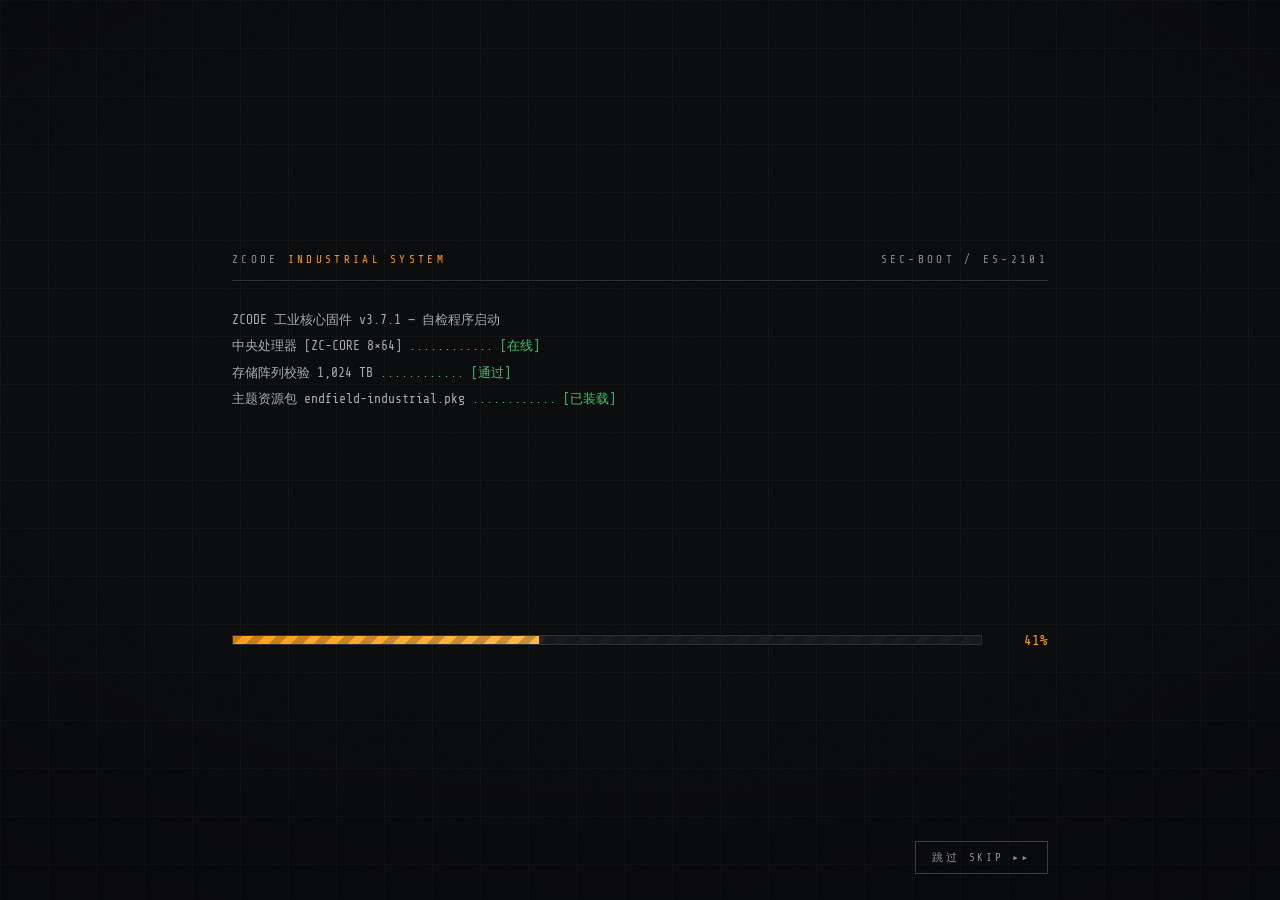
<file: endfield-theme/theme/index.html>
<!DOCTYPE html>
<html lang="zh-CN">
<head>
<meta charset="UTF-8">
<meta name="viewport" content="width=device-width, initial-scale=1.0">
<title>ZCODE // 终末地工业主题</title>
<link rel="preconnect" href="https://fonts.googleapis.com">
<link rel="preconnect" href="https://fonts.gstatic.com" crossorigin>
<script>
/* 异步加载字体，不阻塞渲染与 load 事件；失败时回退系统字体 */
window.addEventListener('DOMContentLoaded',function(){
  var f=document.createElement('link');f.rel='stylesheet';
  f.href='https://fonts.googleapis.com/css2?family=Rajdhani:wght@500;600;700&family=Share+Tech+Mono&family=Noto+Sans+SC:wght@400;500;700;900&display=swap';
  document.head.appendChild(f);
});
</script>
<style>
/* ============================================================
   ZCODE INDUSTRIAL THEME — Endfield-inspired
   终末地工业风格主题 · ES-2101
   ============================================================ */
:root{
  --bg-0:#0b0c0e;
  --bg-1:#121417;
  --bg-2:#1a1d22;
  --panel:#eceae4;          /* 终末地式浅色面板 */
  --panel-2:#dfddd5;
  --panel-dark:#22262c;
  --ink:#17181b;            /* 浅面板上的深色文字 */
  --fg:#d9d7d1;
  --fg-dim:#8b8e95;
  --accent:#ff9e1b;         /* 终末地工业橙 */
  --accent-2:#ffb84d;
  --accent-dim:rgba(255,158,27,.14);
  --danger:#e5484d;
  --ok:#43c268;
  --warn:#ffc53d;
  --line:#2c3037;
  --line-2:#3a3f47;
  --mono:'Share Tech Mono','Consolas','Courier New',monospace;
  --sans:'Rajdhani','Noto Sans SC','Microsoft YaHei',sans-serif;
  --cut:12px;
}
body.alert-mode{ --accent:#ff5147; --accent-2:#ff7a6e; --accent-dim:rgba(255,81,71,.14); }

*{margin:0;padding:0;box-sizing:border-box}
html,body{height:100%}
body{
  background:var(--bg-0);
  color:var(--fg);
  font-family:var(--sans);
  overflow:hidden;
  -webkit-font-smoothing:antialiased;
}
::selection{background:var(--accent);color:#141414}
button{font-family:inherit;cursor:pointer}
input{font-family:inherit}

/* ---------- 通用装饰 ---------- */
.grid-bg{
  position:absolute;inset:0;pointer-events:none;
  background-image:
    linear-gradient(rgba(255,255,255,.032) 1px,transparent 1px),
    linear-gradient(90deg,rgba(255,255,255,.032) 1px,transparent 1px);
  background-size:48px 48px;
}
.vignette{position:absolute;inset:0;pointer-events:none;
  background:radial-gradient(120% 90% at 50% 40%,transparent 40%,rgba(0,0,0,.55) 100%);}
.noise{position:absolute;inset:0;pointer-events:none;opacity:.05;mix-blend-mode:overlay;
  background-image:url("data:image/svg+xml,%3Csvg xmlns='http://www.w3.org/2000/svg' width='160' height='160'%3E%3Cfilter id='n'%3E%3CfeTurbulence type='fractalNoise' baseFrequency='0.9' numOctaves='2'/%3E%3C/filter%3E%3Crect width='160' height='160' filter='url(%23n)' opacity='0.6'/%3E%3C/svg%3E");}
.scanlines{position:absolute;inset:0;pointer-events:none;opacity:.35;
  background:repeating-linear-gradient(0deg,transparent 0 3px,rgba(0,0,0,.14) 3px 4px);}
.hazard{
  background:repeating-linear-gradient(-45deg,var(--accent) 0 12px,#141414 12px 24px);
}
.hazard-thin{height:6px;width:100%}

/* 切角面板 */
.cut{clip-path:polygon(var(--cut) 0,100% 0,100% calc(100% - var(--cut)),calc(100% - var(--cut)) 100%,0 100%,0 var(--cut));}
.cut-sm{--cut:8px;}

/* 角标十字 */
.tick-cross{position:relative}
.tick-cross::before,.tick-cross::after{
  content:"";position:absolute;width:14px;height:14px;pointer-events:none;
  background:
    linear-gradient(var(--accent),var(--accent)) center/100% 1.5px no-repeat,
    linear-gradient(var(--accent),var(--accent)) center/1.5px 100% no-repeat;
}
.tick-cross::before{top:-7px;left:-7px}
.tick-cross::after{bottom:-7px;right:-7px}

/* 眉标 */
.eyebrow{
  font-family:var(--mono);font-size:11px;letter-spacing:.35em;
  color:var(--accent);text-transform:uppercase;display:flex;align-items:center;gap:10px;
}
.eyebrow::before{content:"";width:22px;height:1.5px;background:var(--accent)}

.blink{animation:blink 1.1s steps(1) infinite}
@keyframes blink{50%{opacity:0}}

/* ---------- 屏幕切换 ---------- */
.screen{position:fixed;inset:0;display:none}
.screen.active{display:block;animation:screenIn .5s ease both}
@keyframes screenIn{from{opacity:0}to{opacity:1}}

/* ============================================================
   阶段一 · 开屏启动 BOOT
   ============================================================ */
#boot{background:var(--bg-0);z-index:100}
.boot-inner{
  position:relative;height:100%;max-width:880px;margin:0 auto;
  display:flex;flex-direction:column;justify-content:center;padding:32px;
}
.boot-head{
  display:flex;justify-content:space-between;font-family:var(--mono);
  font-size:11px;letter-spacing:.3em;color:var(--fg-dim);
  border-bottom:1px solid var(--line);padding-bottom:14px;margin-bottom:26px;
}
.boot-head b{color:var(--accent);font-weight:400}
.boot-log{
  font-family:var(--mono);font-size:13px;line-height:2.05;min-height:300px;
  color:#a7abb3;
}
.boot-log .ln{opacity:0;animation:lnIn .18s ease forwards}
@keyframes lnIn{to{opacity:1}}
.boot-log .ok{color:var(--ok)}
.boot-log .warn{color:var(--warn)}
.boot-log .acc{color:var(--accent)}
.boot-bar-wrap{display:flex;align-items:center;gap:14px;margin-top:26px}
.boot-bar{
  flex:1;height:10px;background:var(--bg-2);border:1px solid var(--line);
  position:relative;overflow:hidden;
}
.boot-bar i{
  display:block;height:100%;width:0%;
  background:linear-gradient(90deg,var(--accent) 0%,var(--accent-2) 100%);
  box-shadow:0 0 12px rgba(255,158,27,.5);
}
.boot-bar em{ /* 条纹滚动层 */
  position:absolute;inset:0;
  background:repeating-linear-gradient(-45deg,rgba(0,0,0,.22) 0 8px,transparent 8px 16px);
  animation:stripeMove 1s linear infinite;
}
@keyframes stripeMove{to{background-position:22.6px 0}}
.boot-pct{font-family:var(--mono);font-size:14px;color:var(--accent);min-width:52px;text-align:right}

.boot-logo{
  display:none;flex-direction:column;align-items:center;gap:18px;margin-top:8px;
}
.boot-logo.show{display:flex;animation:logoStamp .55s cubic-bezier(.2,1.4,.3,1) both}
@keyframes logoStamp{
  0%{transform:scale(1.6);opacity:0;filter:brightness(3)}
  60%{transform:scale(.98);opacity:1;filter:brightness(1.6)}
  100%{transform:scale(1);filter:brightness(1)}
}
.logo-badge{
  width:120px;height:120px;background:var(--panel);color:var(--ink);
  display:flex;align-items:center;justify-content:center;
  font-weight:700;font-size:64px;font-family:var(--sans);
  clip-path:polygon(18px 0,100% 0,100% calc(100% - 18px),calc(100% - 18px) 100%,0 100%,0 18px);
  position:relative;box-shadow:0 0 60px rgba(255,158,27,.25);
}
.logo-badge::after{
  content:"";position:absolute;right:0;top:0;width:26px;height:26px;
  background:linear-gradient(225deg,var(--accent) 50%,transparent 50%);
}
.logo-word{
  font-size:44px;font-weight:700;letter-spacing:.34em;color:var(--fg);
  text-indent:.34em;
}
.logo-sub{
  font-family:var(--mono);font-size:11px;letter-spacing:.5em;color:var(--accent);
  text-indent:.5em;
}
.boot-skip{
  position:absolute;right:32px;bottom:26px;background:none;border:1px solid var(--line-2);
  color:var(--fg-dim);font-family:var(--mono);font-size:11px;letter-spacing:.25em;
  padding:8px 16px;transition:.2s;
}
.boot-skip:hover{border-color:var(--accent);color:var(--accent)}
#boot.glitch-out{animation:glitchOut .5s steps(6) forwards}
@keyframes glitchOut{
  0%{clip-path:inset(0);transform:translateX(0);opacity:1}
  20%{clip-path:inset(12% 0 62% 0);transform:translateX(-16px)}
  40%{clip-path:inset(58% 0 8% 0);transform:translateX(14px)}
  60%{clip-path:inset(30% 0 44% 0);transform:translateX(-8px);opacity:.85}
  80%{clip-path:inset(70% 0 6% 0);transform:translateX(10px);opacity:.5}
  100%{clip-path:inset(50% 0 50% 0);transform:translateX(0);opacity:0}
}

/* ============================================================
   阶段二 · 授权访问 AUTH
   ============================================================ */
#auth{background:radial-gradient(90% 70% at 50% 30%,#171a1f 0%,var(--bg-0) 70%)}
.auth-floor{
  position:absolute;left:-15%;right:-15%;bottom:-4%;height:42%;
  background:
    linear-gradient(rgba(255,158,27,.10) 1px,transparent 1px),
    linear-gradient(90deg,rgba(255,158,27,.10) 1px,transparent 1px);
  background-size:64px 64px;
  transform:perspective(520px) rotateX(62deg);
  transform-origin:50% 100%;
  mask-image:linear-gradient(transparent,black 55%);
  -webkit-mask-image:linear-gradient(transparent,black 55%);
  animation:floorFlow 5s linear infinite;
}
@keyframes floorFlow{to{background-position:0 64px,0 0}}
.auth-wrap{position:relative;height:100%;display:flex;align-items:center;justify-content:center;padding:20px}
.auth-card{
  width:min(430px,94vw);background:var(--panel);color:var(--ink);
  clip-path:polygon(20px 0,100% 0,100% calc(100% - 20px),calc(100% - 20px) 100%,0 100%,0 20px);
  animation:cardUp .6s cubic-bezier(.2,1,.3,1) both;
  position:relative;
}
@keyframes cardUp{from{transform:translateY(36px);opacity:0}to{transform:none;opacity:1}}
.auth-card .stripe{height:10px}
.ac-head{
  display:flex;justify-content:space-between;align-items:center;
  padding:18px 22px 14px;border-bottom:1px solid #cfccc3;
}
.ac-title{font-size:19px;font-weight:900;letter-spacing:.14em}
.ac-title small{display:block;font-family:var(--mono);font-weight:400;font-size:10px;
  letter-spacing:.4em;color:#8a877e;margin-top:3px}
.ac-status{display:flex;align-items:center;gap:8px;font-family:var(--mono);font-size:10px;
  letter-spacing:.2em;color:#6f6c64}
.dot{width:8px;height:8px;background:var(--ok);border-radius:50%;
  box-shadow:0 0 8px var(--ok);animation:blink 1.6s steps(1) infinite}
.ac-ident{display:flex;gap:14px;align-items:center;padding:18px 22px}
.ac-avatar{
  width:58px;height:58px;flex:none;background:#17181b;color:var(--accent);
  display:flex;align-items:center;justify-content:center;font-size:30px;font-weight:700;
  clip-path:polygon(10px 0,100% 0,100% calc(100% - 10px),calc(100% - 10px) 100%,0 100%,0 10px);
}
.ac-name{font-size:17px;font-weight:700;letter-spacing:.1em}
.ac-meta{font-family:var(--mono);font-size:11px;color:#77746b;margin-top:5px;line-height:1.7}
.ac-meta b{color:var(--ink);font-weight:400}
.ac-clear{display:inline-block;margin-top:6px;background:var(--ink);color:var(--panel);
  font-family:var(--mono);font-size:10px;letter-spacing:.25em;padding:2px 8px}
.ac-hold{
  display:flex;flex-direction:column;align-items:center;gap:16px;
  padding:10px 22px 24px;
}
.hold-btn{
  width:148px;height:148px;border-radius:50%;background:transparent;border:none;
  position:relative;display:flex;align-items:center;justify-content:center;
  -webkit-tap-highlight-color:transparent;touch-action:none;
}
.hold-btn svg.ring{position:absolute;inset:0;transform:rotate(-90deg)}
.ring-bg{fill:none;stroke:#d4d1c7;stroke-width:5}
.ring-fill{fill:none;stroke:var(--accent);stroke-width:5;stroke-linecap:butt;
  stroke-dasharray:326.73;stroke-dashoffset:326.73;
  filter:drop-shadow(0 0 6px rgba(255,158,27,.55))}
.hold-core{
  width:112px;height:112px;border-radius:50%;background:#17181b;color:var(--accent);
  display:flex;flex-direction:column;align-items:center;justify-content:center;gap:4px;
  position:relative;overflow:hidden;transition:transform .15s;
}
.hold-btn:active .hold-core{transform:scale(.96)}
.hold-core .fp{width:34px;height:34px;stroke:var(--accent);fill:none;stroke-width:2.4;stroke-linecap:round}
.hold-core .pct{font-family:var(--mono);font-size:15px;color:var(--fg)}
.hold-btn.scanning .hold-core::after{
  content:"";position:absolute;left:0;right:0;height:26%;
  background:linear-gradient(180deg,transparent,rgba(255,158,27,.45));
  animation:scanY 0.8s ease-in-out infinite alternate;
}
@keyframes scanY{from{top:-30%}to{top:105%}}
.hold-btn.granted .ring-fill{stroke:var(--ok);filter:drop-shadow(0 0 8px rgba(67,194,104,.6))}
.hold-btn.granted .hold-core .fp{stroke:var(--ok)}
.hold-label{font-size:15px;font-weight:700;letter-spacing:.35em;text-indent:.35em}
.hold-hint{font-family:var(--mono);font-size:10px;letter-spacing:.3em;color:#8a877e}
.verify{
  border-top:1px dashed #cfccc3;margin:0 22px;padding:14px 0 18px;
  font-family:var(--mono);font-size:12px;line-height:2;color:#55524a;display:none;
}
.verify.show{display:block}
.verify .ln{opacity:0;animation:lnIn .18s ease forwards}
.verify .ok{color:#1d7f42}
.verify .tok{color:#a06a00;user-select:all}
.ac-foot{
  padding:0 22px 20px;font-family:var(--mono);font-size:10px;color:#9b988e;
  letter-spacing:.12em;display:flex;align-items:center;gap:8px;
}
.ac-foot .w{width:10px;height:10px;flex:none;background:
  conic-gradient(#b5b2a8 0 25%,transparent 0 50%,#b5b2a8 0 75%,transparent 0);}
.auth-corner{
  position:fixed;font-family:var(--mono);font-size:10px;letter-spacing:.3em;
  color:var(--fg-dim);z-index:5;
}
.auth-corner.tl{top:22px;left:26px}.auth-corner.tr{top:22px;right:26px;text-align:right}
.auth-corner.bl{bottom:22px;left:26px}.auth-corner.br{bottom:22px;right:26px;text-align:right}
.auth-corner b{color:var(--accent);font-weight:400}

/* ============================================================
   阶段三 · 主界面 MAIN
   ============================================================ */
#main{background:var(--bg-1);overflow-y:auto;overflow-x:hidden}
.topbar{
  position:sticky;top:0;z-index:50;background:rgba(18,20,23,.92);backdrop-filter:blur(8px);
  border-bottom:1px solid var(--line);
}
.topbar-in{
  max-width:1280px;margin:0 auto;display:flex;align-items:center;gap:26px;
  padding:0 24px;height:62px;
}
.tb-logo{display:flex;align-items:center;gap:12px;flex:none}
.tb-mark{
  width:34px;height:34px;background:var(--panel);color:var(--ink);
  display:flex;align-items:center;justify-content:center;font-weight:700;font-size:19px;
  clip-path:polygon(7px 0,100% 0,100% calc(100% - 7px),calc(100% - 7px) 100%,0 100%,0 7px);
}
.tb-mark::after{content:"";position:absolute}
.tb-name{font-size:17px;font-weight:700;letter-spacing:.22em}
.tb-name small{display:block;font-family:var(--mono);font-size:8.5px;letter-spacing:.42em;
  color:var(--fg-dim);font-weight:400;margin-top:1px}
.nav{display:flex;gap:4px;flex:1;justify-content:center}
.nav-btn{
  background:none;border:none;color:var(--fg-dim);font-size:14px;font-weight:600;
  letter-spacing:.18em;padding:8px 16px;position:relative;transition:color .2s;
}
.nav-btn small{display:block;font-family:var(--mono);font-size:8px;letter-spacing:.3em;
  font-weight:400;margin-top:2px;opacity:.75}
.nav-btn:hover{color:var(--fg)}
.nav-btn.on{color:var(--accent)}
.nav-btn.on::after{content:"";position:absolute;left:14px;right:14px;bottom:2px;height:2px;background:var(--accent)}
.tb-right{display:flex;align-items:center;gap:16px;flex:none}
.tb-clock{text-align:right;font-family:var(--mono);line-height:1.5}
.tb-clock .t{font-size:15px;color:var(--fg)}
.tb-clock .d{font-size:9.5px;color:var(--fg-dim);letter-spacing:.15em}
.snd-btn{
  width:34px;height:34px;background:var(--bg-2);border:1px solid var(--line-2);color:var(--fg-dim);
  display:flex;align-items:center;justify-content:center;transition:.2s;
}
.snd-btn:hover{border-color:var(--accent);color:var(--accent)}
.snd-btn svg{width:16px;height:16px;fill:currentColor}
.auth-badge{
  font-family:var(--mono);font-size:10px;letter-spacing:.2em;color:var(--ok);
  border:1px solid rgba(67,194,104,.4);padding:5px 10px;display:flex;gap:7px;align-items:center;
}
.auth-badge i{width:6px;height:6px;background:var(--ok);border-radius:50%;box-shadow:0 0 6px var(--ok)}

/* 数据 ticker */
.ticker{
  border-bottom:1px solid var(--line);background:var(--bg-0);overflow:hidden;
  font-family:var(--mono);font-size:10.5px;color:var(--fg-dim);letter-spacing:.08em;
}
.ticker-track{display:inline-flex;gap:44px;white-space:nowrap;padding:7px 0;
  animation:tick 36s linear infinite;will-change:transform}
.ticker b{color:var(--accent);font-weight:400}
@keyframes tick{to{transform:translateX(-50%)}}

/* 主体 */
.stage{max-width:1280px;margin:0 auto;padding:34px 24px 60px}
.tab-panel{display:none}
.tab-panel.on{display:block}
.reveal{opacity:0;transform:translateY(22px)}
.reveal.in{opacity:1;transform:none;transition:opacity .6s ease,transform .6s cubic-bezier(.2,1,.3,1)}

/* —— 概览 —— */
.hero{
  background:var(--panel);color:var(--ink);padding:40px 42px;
  clip-path:polygon(26px 0,100% 0,100% calc(100% - 26px),calc(100% - 26px) 100%,0 100%,0 26px);
  display:flex;justify-content:space-between;gap:30px;position:relative;margin-bottom:26px;
}
.hero::before{
  content:"";position:absolute;top:0;right:0;width:110px;height:110px;
  background:linear-gradient(225deg,var(--accent) 46%,transparent 46.5%);
  clip-path:polygon(100% 0,100% 100%,0 0);
}
.hero-copy{max-width:600px}
.hero-copy .eyebrow{color:#a06a00}
.hero-copy .eyebrow::before{background:#a06a00}
.hero-copy .eyebrow::after{content:"ES-2101 / INDUSTRIAL";margin-left:6px;opacity:.6}
.hero h1{font-size:clamp(34px,5vw,56px);font-weight:900;letter-spacing:.06em;line-height:1.12;margin:16px 0 12px}
.hero h1 em{font-style:normal;background:linear-gradient(90deg,#c47a00,var(--accent));-webkit-background-clip:text;background-clip:text;color:transparent}
.hero p{font-size:14.5px;line-height:1.9;color:#57544c;max-width:520px}
.hero-btns{display:flex;gap:14px;margin-top:24px;flex-wrap:wrap}
/* 浅色面板上的幽灵按钮需要深色文字 */
.hero .btn-ghost{color:var(--ink);box-shadow:inset 0 0 0 1px #b5b2a8}
.hero .btn-ghost:hover{color:#a06a00;box-shadow:inset 0 0 0 1px #a06a00}
.hero-visual{flex:none;align-self:center;position:relative;width:190px;height:190px;display:grid;place-items:center}
.hero-ring{position:absolute;inset:0;border:1.5px dashed #c9c6bb;border-radius:50%;animation:spin 22s linear infinite}
.hero-ring2{position:absolute;inset:22px;border:1px solid #d8d5cb;
  background:repeating-conic-gradient(#d8d5cb 0 1deg,transparent 1deg 16deg);
  border-radius:50%;animation:spin 9s linear infinite reverse;opacity:.8}
@keyframes spin{to{transform:rotate(360deg)}}
.hero-core{
  width:104px;height:104px;background:var(--ink);color:var(--accent);
  display:grid;place-items:center;font-size:52px;font-weight:700;
  clip-path:polygon(16px 0,100% 0,100% calc(100% - 16px),calc(100% - 16px) 100%,0 100%,0 16px);
  box-shadow:0 0 44px rgba(255,158,27,.3);
}
.stats{display:grid;grid-template-columns:repeat(auto-fit,minmax(230px,1fr));gap:16px;margin-bottom:26px}
.stat{
  background:var(--panel-dark);border:1px solid var(--line);padding:20px 22px;
  clip-path:polygon(10px 0,100% 0,100% calc(100% - 10px),calc(100% - 10px) 100%,0 100%,0 10px);
  position:relative;transition:border-color .25s;
}
.stat:hover{border-color:var(--accent)}
.stat .k{font-family:var(--mono);font-size:10px;letter-spacing:.3em;color:var(--fg-dim)}
.stat .v{font-size:34px;font-weight:700;margin:8px 0 4px;color:var(--fg)}
.stat .v small{font-size:14px;color:var(--fg-dim);margin-left:4px;font-weight:600}
.stat .delta{font-family:var(--mono);font-size:10.5px}
.stat .delta.up{color:var(--ok)}.stat .delta.down{color:var(--danger)}
.stat .bar{height:4px;background:var(--bg-0);margin-top:12px;overflow:hidden}
.stat .bar i{display:block;height:100%;background:var(--accent);width:0;transition:width 1.2s cubic-bezier(.2,1,.3,1)}
.facility{
  background:var(--panel-dark);border:1px solid var(--line);padding:24px;
  clip-path:polygon(14px 0,100% 0,100% calc(100% - 14px),calc(100% - 14px) 100%,0 100%,0 14px);
}
.fac-head{display:flex;justify-content:space-between;align-items:baseline;margin-bottom:18px}
.fac-head h3{font-size:16px;font-weight:700;letter-spacing:.2em}
.fac-head span{font-family:var(--mono);font-size:10px;color:var(--fg-dim);letter-spacing:.25em}
.fac-row{display:grid;grid-template-columns:150px 1fr 130px 70px;gap:16px;align-items:center;
  padding:13px 6px;border-bottom:1px dashed var(--line);font-size:13.5px}
.fac-row:last-child{border-bottom:none}
.fac-row .en{font-family:var(--mono);font-size:10px;color:var(--fg-dim);display:block;letter-spacing:.15em}
.fac-row .load{height:8px;background:var(--bg-0);position:relative;overflow:hidden}
.fac-row .load i{display:block;height:100%;background:linear-gradient(90deg,#7a5410,var(--accent));width:0;transition:width 1.4s cubic-bezier(.2,1,.3,1)}
.fac-row .load em{position:absolute;inset:0;background:repeating-linear-gradient(-45deg,rgba(0,0,0,.25) 0 6px,transparent 6px 12px)}
.fac-row .val{font-family:var(--mono);font-size:12px;color:var(--fg-dim);text-align:right}
.pill{font-family:var(--mono);font-size:10px;letter-spacing:.15em;padding:4px 9px;text-align:center}
.pill.ok{color:var(--ok);border:1px solid rgba(67,194,104,.45)}
.pill.warn{color:var(--warn);border:1px solid rgba(255,197,61,.45)}
.pill.mnt{color:var(--fg-dim);border:1px solid var(--line-2)}

/* —— 组件 —— */
.comp-group{margin-bottom:34px}
.comp-group>h3{
  font-size:15px;font-weight:700;letter-spacing:.24em;margin-bottom:6px;
  display:flex;align-items:center;gap:12px;
}
.comp-group>h3::before{content:"";width:8px;height:8px;background:var(--accent);
  clip-path:polygon(0 0,100% 0,100% 70%,70% 100%,0 100%)}
.comp-group>p{font-family:var(--mono);font-size:11px;color:var(--fg-dim);letter-spacing:.1em;margin-bottom:16px}
.comp-grid{display:grid;grid-template-columns:repeat(auto-fit,minmax(300px,1fr));gap:16px}
.comp-card{
  background:var(--panel-dark);border:1px solid var(--line);padding:22px;
  clip-path:polygon(12px 0,100% 0,100% calc(100% - 12px),calc(100% - 12px) 100%,0 100%,0 12px);
}
.comp-card h4{font-size:13px;font-weight:700;letter-spacing:.2em;color:var(--fg-dim);margin-bottom:16px}

.btn{
  border:none;font-size:14px;font-weight:700;letter-spacing:.22em;text-indent:.22em;
  padding:13px 26px;position:relative;transition:.2s;
  clip-path:polygon(9px 0,100% 0,100% calc(100% - 9px),calc(100% - 9px) 100%,0 100%,0 9px);
}
.btn-primary{background:var(--accent);color:#161200}
.btn-primary:hover{background:var(--accent-2);box-shadow:0 0 24px rgba(255,158,27,.35)}
.btn-ghost{background:transparent;color:var(--fg);box-shadow:inset 0 0 0 1px var(--line-2)}
.btn-ghost:hover{box-shadow:inset 0 0 0 1px var(--accent);color:var(--accent)}
.btn-danger{background:var(--danger);color:#fff}
.btn-danger:hover{filter:brightness(1.15);box-shadow:0 0 24px rgba(229,72,77,.35)}
.btn:disabled{background:var(--bg-2);color:var(--fg-dim);cursor:not-allowed;box-shadow:inset 0 0 0 1px var(--line)}
.btn-hazard{
  background:repeating-linear-gradient(-45deg,var(--accent) 0 12px,#191919 12px 24px);
  color:#fff;text-shadow:0 1px 3px rgba(0,0,0,.7);
}
.btn-hazard:hover{filter:brightness(1.2);animation:hazPulse .8s linear infinite}
@keyframes hazPulse{50%{filter:brightness(1.45)}}
.btn-row{display:flex;gap:14px;flex-wrap:wrap;align-items:center}

/* 开关 */
.switch-row{display:flex;justify-content:space-between;align-items:center;padding:13px 0;border-bottom:1px dashed var(--line)}
.switch-row:last-child{border-bottom:none}
.switch-row .lab{font-size:14px;font-weight:600;letter-spacing:.1em}
.switch-row .lab small{display:block;font-family:var(--mono);font-size:9.5px;color:var(--fg-dim);letter-spacing:.2em;margin-top:3px;font-weight:400}
.switch{width:56px;height:28px;background:var(--bg-0);border:1px solid var(--line-2);position:relative;flex:none;transition:.2s}
.switch i{
  position:absolute;top:3px;left:3px;width:20px;height:20px;background:var(--fg-dim);
  transition:.22s cubic-bezier(.2,1.2,.3,1);
  clip-path:polygon(4px 0,100% 0,100% calc(100% - 4px),calc(100% - 4px) 100%,0 100%,0 4px);
}
.switch.on{border-color:var(--accent);background:var(--accent-dim)}
.switch.on i{left:31px;background:var(--accent);box-shadow:0 0 10px rgba(255,158,27,.6)}

/* 滑杆 */
.range-wrap{padding:6px 0}
.range-head{display:flex;justify-content:space-between;font-family:var(--mono);font-size:11px;
  color:var(--fg-dim);letter-spacing:.2em;margin-bottom:14px}
.range-head b{color:var(--accent);font-size:15px}
input[type=range]{
  -webkit-appearance:none;appearance:none;width:100%;height:8px;background:var(--bg-0);
  outline:none;border:1px solid var(--line);
}
input[type=range]::-webkit-slider-thumb{
  -webkit-appearance:none;width:22px;height:22px;background:var(--accent);cursor:grab;
  clip-path:polygon(5px 0,100% 0,100% calc(100% - 5px),calc(100% - 5px) 100%,0 100%,0 5px);
  box-shadow:0 0 12px rgba(255,158,27,.5);
}
.range-marks{display:flex;justify-content:space-between;font-family:var(--mono);
  font-size:9px;color:var(--fg-dim);margin-top:8px;letter-spacing:.1em}

/* 自检进度 */
.selftest .st-bar{height:14px;background:var(--bg-0);border:1px solid var(--line);position:relative;overflow:hidden;margin:14px 0 10px}
.selftest .st-bar i{display:block;height:100%;width:0;background:linear-gradient(90deg,var(--accent),var(--accent-2))}
.selftest .st-bar em{position:absolute;inset:0;background:repeating-linear-gradient(-45deg,rgba(0,0,0,.22) 0 8px,transparent 8px 16px)}
.st-line{font-family:var(--mono);font-size:11.5px;color:var(--fg-dim);letter-spacing:.1em;min-height:18px}
.st-line b{color:var(--ok);font-weight:400}

/* 徽章 / 警示条 */
.badge-row{display:flex;gap:10px;flex-wrap:wrap;margin-bottom:16px}
.alertbar{
  display:flex;gap:12px;align-items:flex-start;padding:13px 16px;margin-bottom:12px;
  font-size:13px;position:relative;border-left:3px solid;
  background:var(--bg-2);animation:lnIn .3s ease;
}
.alertbar .ic{font-family:var(--mono);font-weight:700;flex:none}
.alertbar .msg{flex:1;line-height:1.6}
.alertbar .msg small{display:block;font-family:var(--mono);font-size:9.5px;letter-spacing:.2em;opacity:.6;margin-top:2px}
.alertbar .x{background:none;border:none;color:var(--fg-dim);font-size:15px;line-height:1;padding:2px 4px}
.alertbar .x:hover{color:var(--fg)}
.alertbar.info{border-color:var(--accent);color:var(--accent-2)}
.alertbar.warn{border-color:var(--warn);color:var(--warn)}
.alertbar.danger{border-color:var(--danger);color:#ff8a8e}

/* 色板 */
.chips{display:grid;grid-template-columns:repeat(auto-fill,minmax(130px,1fr));gap:10px}
.chip{
  border:1px solid var(--line);background:var(--bg-0);padding:10px;text-align:left;
  display:flex;gap:10px;align-items:center;transition:.2s;color:var(--fg);
}
.chip:hover{border-color:var(--accent);transform:translateY(-2px)}
.chip .sw{width:30px;height:30px;flex:none;border:1px solid rgba(255,255,255,.14)}
.chip .nm{font-family:var(--mono);font-size:10px;line-height:1.6;color:var(--fg-dim)}
.chip .nm b{display:block;color:var(--fg);font-weight:400;letter-spacing:.1em}

/* —— 终端 —— */
.term-wrap{display:grid;grid-template-columns:1fr 280px;gap:16px;align-items:start}
.term{
  background:#0c0e10;border:1px solid var(--line);display:flex;flex-direction:column;
  min-height:480px;clip-path:polygon(14px 0,100% 0,100% calc(100% - 14px),calc(100% - 14px) 100%,0 100%,0 14px);
}
.term-head{
  display:flex;justify-content:space-between;align-items:center;padding:11px 18px;
  background:var(--panel-dark);border-bottom:1px solid var(--line);
  font-family:var(--mono);font-size:11px;letter-spacing:.2em;color:var(--fg-dim);
}
.term-head b{color:var(--accent);font-weight:400}
.term-body{
  flex:1;padding:16px 18px;font-family:var(--mono);font-size:12.5px;line-height:1.95;
  overflow-y:auto;min-height:380px;max-height:560px;color:#b9bdc4;
}
.term-body .cmd{color:var(--fg)}
.term-body .cmd::before{content:"admin@zcode:~$ ";color:var(--accent)}
.term-body .ok{color:var(--ok)}
.term-body .err{color:var(--danger)}
.term-body .dim{color:var(--fg-dim)}
.term-body .acc{color:var(--accent)}
.term-input-row{
  display:flex;align-items:center;gap:8px;padding:12px 18px;border-top:1px solid var(--line);
}
.term-input-row .pr{font-family:var(--mono);font-size:12.5px;color:var(--accent);flex:none}
.term-input-row input{
  flex:1;background:none;border:none;outline:none;color:var(--fg);
  font-family:var(--mono);font-size:12.5px;caret-color:var(--accent);
}
.cmdref{
  background:var(--panel-dark);border:1px solid var(--line);padding:20px;
  clip-path:polygon(12px 0,100% 0,100% calc(100% - 12px),calc(100% - 12px) 100%,0 100%,0 12px);
}
.cmdref h4{font-size:13px;font-weight:700;letter-spacing:.22em;color:var(--fg-dim);margin-bottom:14px}
.cmdref .cr{display:flex;gap:12px;padding:7px 0;border-bottom:1px dashed var(--line);font-size:12px;align-items:baseline}
.cmdref .cr:last-child{border:none}
.cmdref .cr b{font-family:var(--mono);color:var(--accent);font-weight:400;flex:none;min-width:74px}
.cmdref .cr span{color:var(--fg-dim)}

/* —— 关于 —— */
.about-grid{display:grid;grid-template-columns:repeat(auto-fit,minmax(300px,1fr));gap:16px}
.about-card{
  background:var(--panel-dark);border:1px solid var(--line);padding:26px;
  clip-path:polygon(12px 0,100% 0,100% calc(100% - 12px),calc(100% - 12px) 100%,0 100%,0 12px);
}
.about-card h3{font-size:16px;font-weight:700;letter-spacing:.2em;margin-bottom:14px;
  padding-bottom:12px;border-bottom:1px solid var(--line)}
.about-card p{font-size:13.5px;line-height:2;color:var(--fg-dim)}
.about-card p b{color:var(--fg);font-weight:600}
.kv{display:flex;justify-content:space-between;font-family:var(--mono);font-size:12px;
  padding:9px 0;border-bottom:1px dashed var(--line);color:var(--fg-dim)}
.kv:last-child{border:none}
.kv b{color:var(--fg);font-weight:400}

/* 页脚 */
.stage-foot{
  max-width:1280px;margin:0 auto;padding:22px 24px 34px;
  display:flex;justify-content:space-between;align-items:center;gap:16px;flex-wrap:wrap;
  font-family:var(--mono);font-size:10px;letter-spacing:.25em;color:var(--fg-dim);
}
.stage-foot .hz{flex:1;max-width:280px;height:8px;opacity:.75}

/* ---------- 十字准星 ---------- */
.xh{position:fixed;inset:0;pointer-events:none;z-index:90;display:none}
body.crosshair .xh{display:block}
.xh .v{position:absolute;top:0;bottom:0;width:1px;background:rgba(255,158,27,.16)}
.xh .h{position:absolute;left:0;right:0;height:1px;background:rgba(255,158,27,.16)}
.xh .ro{
  position:absolute;font-family:var(--mono);font-size:9px;letter-spacing:.2em;
  color:rgba(255,158,27,.55);transform:translate(14px,14px);white-space:nowrap;
}

/* ---------- 门扉转场 ---------- */
.door{position:fixed;inset:0;z-index:200;display:flex;visibility:hidden;pointer-events:none}
.door.cover{visibility:visible;pointer-events:all}
.door-half{
  flex:1;background:var(--bg-2);position:relative;
  transition:transform .5s cubic-bezier(.65,0,.35,1);
}
.door-l{transform:translateX(-101%)}
.door-r{transform:translateX(101%)}
.door.cover .door-l,.door.cover .door-r{transform:translateX(0)}
.door.cover.open .door-l{transform:translateX(-101%);transition:transform .8s cubic-bezier(.77,0,.18,1) .12s}
.door.cover.open .door-r{transform:translateX(101%);transition:transform .8s cubic-bezier(.77,0,.18,1) .12s}
.door-l::after,.door-r::after{
  content:"";position:absolute;top:0;bottom:0;width:8px;
  background:repeating-linear-gradient(-45deg,var(--accent) 0 10px,transparent 10px 20px);
}
.door-l::after{right:0}.door-r::after{left:0}
.door-flash{
  position:absolute;left:50%;top:0;bottom:0;width:2px;background:var(--accent);
  transform:translateX(-50%) scaleY(0);box-shadow:0 0 30px 8px rgba(255,158,27,.6);
}
.door.cover.open .door-flash{animation:flashOut .5s ease .1s both}
@keyframes flashOut{
  0%{transform:translateX(-50%) scaleY(1);opacity:1}
  100%{transform:translateX(-50%) scaleY(1);opacity:0}
}

/* ---------- Toast ---------- */
.toast-box{position:fixed;right:22px;bottom:22px;z-index:300;display:flex;flex-direction:column;gap:10px}
.toast{
  background:var(--panel-dark);border:1px solid var(--line-2);border-left:3px solid var(--accent);
  color:var(--fg);font-size:13px;letter-spacing:.08em;padding:13px 18px;min-width:240px;
  clip-path:polygon(8px 0,100% 0,100% calc(100% - 8px),calc(100% - 8px) 100%,0 100%,0 8px);
  animation:toastIn .3s cubic-bezier(.2,1.2,.3,1) both;
}
.toast small{display:block;font-family:var(--mono);font-size:9px;letter-spacing:.25em;color:var(--fg-dim);margin-top:3px}
.toast.ok{border-left-color:var(--ok)}
.toast.err{border-left-color:var(--danger)}
.toast.out{animation:toastOut .3s ease both}
@keyframes toastIn{from{transform:translateX(40px);opacity:0}to{transform:none;opacity:1}}
@keyframes toastOut{to{transform:translateX(40px);opacity:0}}

/* ---------- 滚动条 ---------- */
#main::-webkit-scrollbar,.term-body::-webkit-scrollbar{width:9px}
#main::-webkit-scrollbar-thumb,.term-body::-webkit-scrollbar-thumb{
  background:var(--line-2);border:2px solid var(--bg-1)}
#main::-webkit-scrollbar-thumb:hover{background:var(--accent)}

/* ---------- 响应式 ---------- */
@media (max-width:900px){
  .term-wrap{grid-template-columns:1fr}
  .fac-row{grid-template-columns:110px 1fr 60px}
  .fac-row .val{display:none}
  .hero{flex-direction:column}
  .hero-visual{display:none}
  .nav{gap:0}
  .nav-btn{padding:8px 9px;letter-spacing:.08em}
  .tb-clock{display:none}
}
@media (prefers-reduced-motion:reduce){
  *,*::before,*::after{animation-duration:.01ms !important;transition-duration:.01ms !important}
}
</style>
</head>
<body>

<!-- ================= 阶段一 · 开屏 BOOT ================= -->
<div id="boot" class="screen active">
  <div class="grid-bg"></div>
  <div class="vignette"></div>
  <div class="noise"></div>
  <div class="scanlines"></div>
  <div class="boot-inner">
    <div class="boot-head">
      <span>ZCODE <b>INDUSTRIAL SYSTEM</b></span>
      <span>SEC-BOOT / ES-2101</span>
    </div>
    <div class="boot-log" id="bootLog"></div>
    <div class="boot-bar-wrap" id="bootBarWrap">
      <div class="boot-bar"><i id="bootFill"></i><em></em></div>
      <div class="boot-pct" id="bootPct">0%</div>
    </div>
    <div class="boot-logo" id="bootLogo">
      <div class="logo-badge">Z</div>
      <div class="logo-word">ZCODE</div>
      <div class="logo-sub">INDUSTRIAL OS · ES-2101</div>
      <div class="hazard-thin" style="width:220px;margin-top:6px"></div>
    </div>
    <button class="boot-skip" id="bootSkip">跳过 SKIP ▸▸</button>
  </div>
</div>

<!-- ================= 阶段二 · 授权 AUTH ================= -->
<div id="auth" class="screen">
  <div class="grid-bg"></div>
  <div class="auth-floor"></div>
  <div class="vignette"></div>
  <div class="noise"></div>
  <div class="auth-corner tl">ENDFIELD-STYLE UI<br><b>ACCESS NODE // B-07</b></div>
  <div class="auth-corner tr">信道加密 TLS-X<br><b>延迟 12ms</b></div>
  <div class="auth-corner bl">未经授权的访问行为<br>将被记录并追责</div>
  <div class="auth-corner br">PWR <b>▮▮▮▮▯</b> 87%</div>

  <div class="auth-wrap">
    <div class="auth-card tick-cross" id="authCard">
      <div class="stripe hazard"></div>
      <div class="ac-head">
        <div class="ac-title">访问控制<small>ACCESS CONTROL</small></div>
        <div class="ac-status"><span class="dot"></span>待授权</div>
      </div>
      <div class="ac-ident">
        <div class="ac-avatar">Z</div>
        <div>
          <div class="ac-name">管理员</div>
          <div class="ac-meta">操作员 ID <b>ZC-0001</b> · 隶属 <b>工业核心部</b><br>
            最近登录 <b>2026-11-20 23:41</b> · 节点 <b>B-07</b></div>
          <span class="ac-clear">CLEARANCE L-4</span>
        </div>
      </div>
      <div class="ac-hold">
        <button class="hold-btn" id="authHold" aria-label="按住以授权">
          <svg class="ring" viewBox="0 0 120 120">
            <circle class="ring-bg" cx="60" cy="60" r="52"/>
            <circle class="ring-fill" id="ringFill" cx="60" cy="60" r="52"/>
          </svg>
          <div class="hold-core">
            <svg class="fp" viewBox="0 0 40 40">
              <path d="M11 16 a9 9 0 0 1 18 0 v6"/>
              <path d="M14.5 19 a5.5 5.5 0 0 1 11 0 v9"/>
              <path d="M18 22 a2 2 0 0 1 4 0 v11"/>
              <path d="M8 13 a13 13 0 0 1 5-5" opacity=".55"/>
              <path d="M32 27 a13 13 0 0 1-3 5" opacity=".55"/>
            </svg>
            <div class="pct" id="holdPct">READY</div>
          </div>
        </button>
        <div class="hold-label">按住以授权</div>
        <div class="hold-hint">HOLD TO AUTHORIZE · 1.8s</div>
      </div>
      <div class="verify" id="verifyList"></div>
      <div class="ac-foot"><span class="w"></span>授权过程受工业安全协议 ISA-9 监督</div>
    </div>
  </div>
</div>

<!-- ================= 阶段三 · 主界面 MAIN ================= -->
<div id="main" class="screen">
  <div class="grid-bg" style="position:fixed;opacity:.6"></div>
  <header class="topbar">
    <div class="topbar-in">
      <div class="tb-logo">
        <div class="tb-mark">Z</div>
        <div class="tb-name">ZCODE<small>INDUSTRIAL OS</small></div>
      </div>
      <nav class="nav" id="navTabs">
        <button class="nav-btn on" data-tab="overview">概览<small>OVERVIEW</small></button>
        <button class="nav-btn" data-tab="components">组件<small>COMPONENTS</small></button>
        <button class="nav-btn" data-tab="terminal">终端<small>TERMINAL</small></button>
        <button class="nav-btn" data-tab="about">关于<small>ABOUT</small></button>
      </nav>
      <div class="tb-right">
        <button class="snd-btn" id="sndBtn" title="音效开关">
          <svg viewBox="0 0 24 24" id="sndOnIcon"><path d="M3 9v6h4l5 5V4L7 9H3zm13.5 3a4.5 4.5 0 0 0-2.5-4v8a4.5 4.5 0 0 0 2.5-4zM14 3.2v2.1a7 7 0 0 1 0 13.4v2.1a9 9 0 0 0 0-17.6z"/></svg>
        </button>
        <div class="auth-badge"><i></i>已授权 L-4</div>
        <div class="tb-clock"><div class="t" id="clockTime">--:--:--</div><div class="d" id="clockDate">----.--.--</div></div>
      </div>
    </div>
  </header>

  <div class="ticker"><div class="ticker-track" id="tickerTrack"></div></div>

  <!-- —— 概览 —— -->
  <section class="tab-panel on" id="tab-overview">
    <div class="stage">
      <div class="hero reveal">
        <div class="hero-copy">
          <div class="eyebrow">终末地工业风格主题</div>
          <h1>秩序，自<em>工业</em>中来</h1>
          <p>以《明日方舟：终末地》工业美学为蓝本构建的 ZCODE 界面主题：切角面板、警示条纹、双色标识与硬朗的等宽字排印。包含完整开屏引导与授权访问流程。</p>
          <div class="hero-btns">
            <button class="btn btn-primary" data-goto-tab="terminal">进入终端</button>
            <button class="btn btn-ghost" data-goto-tab="components">查看组件库</button>
          </div>
        </div>
        <div class="hero-visual">
          <div class="hero-ring"></div>
          <div class="hero-ring2"></div>
          <div class="hero-core">Z</div>
        </div>
      </div>

      <div class="stats">
        <div class="stat reveal">
          <div class="k">系统可用性 UPTIME</div>
          <div class="v"><span data-count="99.98" data-dec="2">0</span><small>%</small></div>
          <div class="bar"><i data-w="99"></i></div>
        </div>
        <div class="stat reveal">
          <div class="k">GPU 温度 GPU TEMP</div>
          <div class="v"><span id="gpuTempVal">--</span><small>°C</small></div>
          <div class="bar"><i id="gpuTempBar"></i></div>
        </div>
        <div class="stat reveal">
          <div class="k">网络吞吐 THROUGHPUT</div>
          <div class="v"><span data-count="4.72" data-dec="2">0</span><small>GB/s</small></div>
          <div class="bar"><i data-w="78"></i></div>
        </div>
        <div class="stat reveal">
          <div class="k">能源储备 ENERGY · <span id="battState">读取中</span></div>
          <div class="v"><span id="battVal">--</span><small>%</small></div>
          <div class="bar"><i id="battBar"></i></div>
        </div>
      </div>

      <div class="facility reveal tick-cross">
        <div class="fac-head"><h3>设施状态</h3><span>FACILITY STATUS / 实时</span></div>
        <div class="fac-row">
          <div>聚变反应堆 A<span class="en">REACTOR-A</span></div>
          <div class="load"><i data-w="96"></i><em></em></div>
          <div class="val">96% · 2.4TW</div>
          <div class="pill ok">运行中</div>
        </div>
        <div class="fac-row">
          <div>装配线 07<span class="en">ASSEMBLY-07</span></div>
          <div class="load"><i data-w="73"></i><em></em></div>
          <div class="val">73% · 412件/h</div>
          <div class="pill ok">运行中</div>
        </div>
        <div class="fac-row">
          <div>通信塔阵列<span class="en">COMM-ARRAY</span></div>
          <div class="load"><i data-w="58"></i><em></em></div>
          <div class="val">58% · 带宽受限</div>
          <div class="pill warn">降载</div>
        </div>
        <div class="fac-row">
          <div>地下仓储区<span class="en">STORAGE-B</span></div>
          <div class="load"><i data-w="0"></i><em></em></div>
          <div class="val">停机 · 例行检修</div>
          <div class="pill mnt">维护中</div>
        </div>
      </div>
    </div>
  </section>

  <!-- —— 组件 —— -->
  <section class="tab-panel" id="tab-components">
    <div class="stage">
      <div class="comp-group reveal">
        <h3>按钮 BUTTONS</h3>
        <p>切角造型 · 悬停发光 · 警示条纹变体</p>
        <div class="comp-card">
          <div class="btn-row">
            <button class="btn btn-primary" id="btnCmd">下发指令</button>
            <button class="btn btn-hazard" id="btnHazard">危险区操作</button>
            <button class="btn btn-ghost">幽灵按钮</button>
            <button class="btn btn-danger" id="btnPurge">清除缓存</button>
            <button class="btn" disabled>不可用</button>
          </div>
        </div>
      </div>

      <div class="comp-group reveal">
        <h3>开关与调节 CONTROLS</h3>
        <p>工业开关 · 功率滑杆（试试「警戒模式」——它会实时切换全站主题变量）</p>
        <div class="comp-grid">
          <div class="comp-card">
            <h4>开关 SWITCHES</h4>
            <div class="switch-row">
              <div class="lab">警戒模式<small>ALERT MODE / 切换全局强调色</small></div>
              <button class="switch" id="swAlert" aria-label="警戒模式"><i></i></button>
            </div>
            <div class="switch-row">
              <div class="lab">信标灯<small>BEACON / 顶部频闪</small></div>
              <button class="switch on" id="swBeacon" aria-label="信标灯"><i></i></button>
            </div>
            <div class="switch-row">
              <div class="lab">辅助准星<small>CROSSHAIR / 鼠标坐标追踪</small></div>
              <button class="switch on" id="swCross" aria-label="辅助准星"><i></i></button>
            </div>
          </div>
          <div class="comp-card">
            <h4>功率输出 POWER</h4>
            <div class="range-wrap">
              <div class="range-head"><span>OUTPUT LEVEL</span><b id="powerVal">45%</b></div>
              <input type="range" id="powerRange" min="0" max="100" value="45">
              <div class="range-marks"><span>0 · 待机</span><span>50 · 额定</span><span>100 · 过载</span></div>
            </div>
          </div>
          <div class="comp-card selftest">
            <h4>模块自检 SELF-TEST</h4>
            <div class="st-bar"><i id="stFill"></i><em></em></div>
            <div class="st-line" id="stLine">等待启动 — 点击下方按钮开始自检</div>
            <div style="margin-top:14px"><button class="btn btn-ghost" id="stBtn">开始自检</button></div>
          </div>
        </div>
      </div>

      <div class="comp-group reveal">
        <h3>状态与警示 STATUS</h3>
        <p>状态徽章 · 可关闭的警示条</p>
        <div class="comp-card">
          <div class="badge-row">
            <span class="pill ok">● 运行中</span>
            <span class="pill warn">● 降载</span>
            <span class="pill mnt">● 维护中</span>
            <span class="pill ok">● 在线</span>
            <span class="pill mnt">● 离线</span>
          </div>
          <div id="alertArea">
            <div class="alertbar info">
              <span class="ic">[i]</span>
              <span class="msg">主题包 <b>endfield-industrial v1.0</b> 已就绪<small>THEME LOADED / 0 ERRORS</small></span>
              <button class="x" data-close>✕</button>
            </div>
            <div class="alertbar warn">
              <span class="ic">[!]</span>
              <span class="msg">通信塔阵列带宽受限，长途链路可能延迟<small>COMM-ARRAY DEGRADED / CODE 0x2F</small></span>
              <button class="x" data-close>✕</button>
            </div>
            <div class="alertbar danger">
              <span class="ic">[×]</span>
              <span class="msg">检测到未签名的第三方组件请求加载<small>UNSIGNED PACKAGE BLOCKED BY ISA-9</small></span>
              <button class="x" data-close>✕</button>
            </div>
          </div>
        </div>
      </div>

      <div class="comp-group reveal">
        <h3>设计令牌 TOKENS</h3>
        <p>点击色板复制 HEX 值</p>
        <div class="comp-card">
          <div class="chips" id="chips"></div>
        </div>
      </div>
    </div>
  </section>

  <!-- —— 终端 —— -->
  <section class="tab-panel" id="tab-terminal">
    <div class="stage">
      <div class="term-wrap">
        <div class="term reveal">
          <div class="term-head"><span><b>ZTERM</b> v2.1 — 会话 #A7C3</span><span>信道已加密 ●</span></div>
          <div class="term-body" id="termBody"></div>
          <div class="term-input-row">
            <span class="pr">admin@zcode:~$</span>
            <input id="termInput" autocomplete="off" spellcheck="false" placeholder="输入 help 查看可用命令…">
          </div>
        </div>
        <div class="cmdref reveal">
          <h4>命令速查</h4>
          <div class="cr"><b>help</b><span>命令列表</span></div>
          <div class="cr"><b>status</b><span>系统状态摘要</span></div>
          <div class="cr"><b>scan</b><span>扇区扫描（动画）</span></div>
          <div class="cr"><b>whoami</b><span>当前操作员</span></div>
          <div class="cr"><b>theme</b><span>主题信息</span></div>
          <div class="cr"><b>time</b><span>当前时间</span></div>
          <div class="cr"><b>echo</b><span>复述输入</span></div>
          <div class="cr"><b>clear</b><span>清空终端</span></div>
        </div>
      </div>
    </div>
  </section>

  <!-- —— 关于 —— -->
  <section class="tab-panel" id="tab-about">
    <div class="stage">
      <div class="about-grid">
        <div class="about-card reveal" style="grid-column:1/-1">
          <h3>关于本主题</h3>
          <p>
            <b>ZCODE 终末地工业主题</b>是一份致敬《明日方舟：终末地》视觉语言的界面方案。
            它提取了终末地标志性的设计语汇——<b>浅色切角面板</b>与<b>深色工业底座</b>的强对比、
            <b>琥珀橙</b>强调色、双语技术标注、警示斜纹与等宽字排印——并将它们重组为一套可交互的 Web 主题。
            页面包含三个阶段：<b>开屏自检 → 按住授权 → 主操作台</b>，全部在单文件内实现，无任何构建依赖。
          </p>
        </div>
        <div class="about-card reveal">
          <h3>版本信息</h3>
          <div class="kv"><span>主题包</span><b>endfield-industrial</b></div>
          <div class="kv"><span>版本</span><b>v1.0.0</b></div>
          <div class="kv"><span>构建号</span><b>ES-2101-2611</b></div>
          <div class="kv"><span>字体</span><b>Rajdhani · Share Tech Mono · Noto Sans SC</b></div>
          <div class="kv"><span>依赖</span><b>无 · 单文件</b></div>
        </div>
        <div class="about-card reveal">
          <h3>操作</h3>
          <p style="margin-bottom:16px">想再看一次完整的开屏与授权流程？点击下方按钮重新引导整个系统。</p>
          <button class="btn btn-primary" id="replayBtn">重播开屏动画 REPLAY</button>
        </div>
      </div>
    </div>
  </section>

  <footer class="stage-foot">
    <span>ZCODE INDUSTRIAL THEME</span>
    <div class="hz hazard"></div>
    <span>INSPIRED BY ARKNIGHTS: ENDFIELD · FAN WORK</span>
  </footer>
</div>

<!-- 十字准星 -->
<div class="xh" id="xh">
  <div class="v" id="xhV"></div>
  <div class="h" id="xhH"></div>
  <div class="ro" id="xhRo">X:0000 Y:0000 // SEC-B2</div>
</div>

<!-- 门扉转场 -->
<div class="door" id="door">
  <div class="door-half door-l"></div>
  <div class="door-half door-r"></div>
  <div class="door-flash"></div>
</div>

<!-- Toast -->
<div class="toast-box" id="toastBox"></div>

<script>
/* ============================================================
   ZCODE INDUSTRIAL THEME — 脚本
   ============================================================ */
const $=s=>document.querySelector(s);
const $$=s=>[...document.querySelectorAll(s)];
const sleep=ms=>new Promise(r=>setTimeout(r,ms));

/* ---------- 音效（WebAudio 合成，无外部文件） ---------- */
const SFX={
  ctx:null,enabled:true,humNodes:null,
  ensure(){ if(!this.ctx){ try{ this.ctx=new (window.AudioContext||window.webkitAudioContext)(); }catch(e){} } if(this.ctx&&this.ctx.state==='suspended') this.ctx.resume(); },
  beep(f=880,dur=.06,type='square',g=.04){
    if(!this.enabled) return; this.ensure(); if(!this.ctx) return;
    const t=this.ctx.currentTime,o=this.ctx.createOscillator(),v=this.ctx.createGain();
    o.type=type;o.frequency.value=f;v.gain.setValueAtTime(g,t);
    v.gain.exponentialRampToValueAtTime(.0001,t+dur);
    o.connect(v).connect(this.ctx.destination);o.start(t);o.stop(t+dur+.02);
  },
  tick(){this.beep(1180,.03,'square',.025)},
  click(){this.beep(520,.05,'square',.05);setTimeout(()=>this.beep(760,.04,'square',.04),40)},
  err(){this.beep(180,.16,'sawtooth',.06)},
  ok(){this.beep(660,.09,'triangle',.06);setTimeout(()=>this.beep(880,.1,'triangle',.06),90);setTimeout(()=>this.beep(1320,.16,'triangle',.06),200)},
  humStart(){
    if(!this.enabled) return; this.ensure(); if(!this.ctx||this.humNodes) return;
    const t=this.ctx.currentTime,o=this.ctx.createOscillator(),v=this.ctx.createGain();
    o.type='sawtooth';o.frequency.setValueAtTime(46,t);
    o.frequency.linearRampToValueAtTime(120,t+1.8);
    v.gain.setValueAtTime(.0001,t);v.gain.linearRampToValueAtTime(.05,t+.25);
    o.connect(v).connect(this.ctx.destination);o.start();
    this.humNodes={o,v};
  },
  humStop(){
    if(!this.humNodes) return;
    const {o,v}=this.humNodes,t=this.ctx.currentTime;
    v.gain.linearRampToValueAtTime(.0001,t+.15);o.stop(t+.2);this.humNodes=null;
  }
};
$('#sndBtn').addEventListener('click',()=>{
  SFX.enabled=!SFX.enabled;
  $('#sndBtn').style.color=SFX.enabled?'':'var(--fg-dim)';
  toast(SFX.enabled?'音效已开启':'音效已静音','SFX '+(SFX.enabled?'ON':'OFF'));
  if(SFX.enabled) SFX.click();
});

/* ---------- 屏幕管理 ---------- */
let currentScreen='boot';
function showScreen(id){
  $$('.screen').forEach(s=>s.classList.remove('active'));
  $('#'+id).classList.add('active');
  currentScreen=id;
}

/* ---------- Toast ---------- */
function toast(msg,sub='',type=''){
  const box=$('#toastBox'),el=document.createElement('div');
  el.className='toast '+type;el.textContent=msg;
  if(sub){const s=document.createElement('small');s.textContent=sub;el.appendChild(s);}
  box.appendChild(el);
  setTimeout(()=>{el.classList.add('out');setTimeout(()=>el.remove(),320)},2600);
}

/* ============================================================
   阶段一 · 开屏序列
   ============================================================ */
const BOOT_LINES=[
  ['ZCODE 工业核心固件 v3.7.1 — 自检程序启动',''],
  ['中央处理器 [ZC-CORE 8×64] ','在线'],
  ['存储阵列校验 1,024 TB ','通过'],
  ['主题资源包 endfield-industrial.pkg ','已装载'],
  ['渲染管线 DirectUI-NG ','就绪'],
  ['警示条纹发生器 ','校准完成'],
  ['安全信道 TLS-X ','已建立'],
  ['操作员身份缓存 ','命中'],
  ['系统自检完成 — 正在移交访问控制',''],
];
let bootSkipped=false,bootDone=false;

function bootLine(html){
  const ln=document.createElement('div');ln.className='ln';ln.innerHTML=html;
  $('#bootLog').appendChild(ln);
}
function setBootProgress(p){
  $('#bootFill').style.width=p+'%';
  $('#bootPct').textContent=Math.round(p)+'%';
}

async function runBoot(){
  const step=(100-0)/BOOT_LINES.length;
  for(let i=0;i<BOOT_LINES.length;i++){
    if(bootSkipped) return;
    const [text,st]=BOOT_LINES[i];
    bootLine(text+(st?`<span class="ok"> ............ [${st}]</span>`:''));
    setBootProgress((i+1)*step*(100/100)*0.92);
    SFX.tick();
    await sleep(200+Math.random()*260);
  }
  setBootProgress(96);
  await sleep(240);
  if(bootSkipped) return;
  /* LOGO 阶段 */
  $('#bootLog').style.display='none';
  $('#bootBarWrap').style.display='none';
  $('#bootLogo').classList.add('show');
  setBootProgress(100);
  SFX.ok();
  await sleep(1700);
  if(bootSkipped) return;
  finishBoot();
}
function finishBoot(){
  if(bootDone) return; bootDone=true; bootSkipped=true;
  const b=$('#boot');
  b.classList.add('glitch-out');
  setTimeout(()=>{
    showScreen('auth');
    SFX.beep(320,.12,'triangle',.05);
  },420);
}
$('#bootSkip').addEventListener('click',()=>{SFX.click();finishBoot();});
runBoot();

/* ============================================================
   阶段二 · 授权（按住 1.8s）
   ============================================================ */
const HOLD_MS=1800,C=326.73;
const holdBtn=$('#authHold'),ringFill=$('#ringFill'),holdPct=$('#holdPct');
let holding=false,authorized=false,holdRAF=null,holdStart=0;

function setRing(p){ ringFill.style.strokeDashoffset=String(C*(1-p)); }

function holdLoop(t){
  const p=Math.min(1,(t-holdStart)/HOLD_MS);
  setRing(p); holdPct.textContent=Math.round(p*100)+'%';
  if(p>=1){ completeAuth(); return; }
  holdRAF=requestAnimationFrame(holdLoop);
}
holdBtn.addEventListener('pointerdown',e=>{
  if(authorized) return;
  holding=true;
  try{holdBtn.setPointerCapture(e.pointerId)}catch(_){}
  holdStart=performance.now();
  holdBtn.classList.add('scanning');
  SFX.humStart();
  holdRAF=requestAnimationFrame(holdLoop);
});
function cancelHold(){
  if(!holding||authorized) return;
  holding=false;
  cancelAnimationFrame(holdRAF);
  SFX.humStop();
  holdBtn.classList.remove('scanning');
  /* 回退动画 */
  ringFill.style.transition='stroke-dashoffset .3s ease';
  setRing(0); holdPct.textContent='READY';
  setTimeout(()=>ringFill.style.transition='',320);
  toast('授权中断','HOLD RELEASED — 已重置','err');
  SFX.err();
}
window.addEventListener('pointerup',cancelHold);
window.addEventListener('pointercancel',cancelHold);

const VERIFY_LINES=[
  ['生物特征采样','有效'],
  ['权限级别核验','L-4 通过'],
  ['访问令牌签发','AC-7F3A9C2E'],
  ['授权确认','欢迎回来，管理员'],
];
async function completeAuth(){
  authorized=true;holding=false;
  cancelAnimationFrame(holdRAF);
  SFX.humStop();
  holdBtn.classList.remove('scanning');
  holdBtn.classList.add('granted');
  holdPct.textContent='✓ OK';
  setRing(1);
  SFX.ok();
  await sleep(500);
  /* 逐条打印核验信息 */
  const v=$('#verifyList');v.classList.add('show');
  for(const [k,st] of VERIFY_LINES){
    const isTok=st.startsWith('AC-');
    const ln=document.createElement('div');ln.className='ln';
    ln.innerHTML=`&gt; ${k} <span class="ok">............ [</span>${isTok?`<span class="tok">${st}</span>`:`<span class="ok">${st}</span>`}<span class="ok">]</span>`;
    v.appendChild(ln);SFX.tick();
    await sleep(340);
  }
  await sleep(650);
  /* 门扉转场 → 主界面 */
  await doorTransition(()=>{
    showScreen('main');
    document.body.classList.add('crosshair');
    startMain();
  });
}

/* ---------- 门扉转场 ---------- */
function doorTransition(swap){
  return new Promise(res=>{
    const d=$('#door');
    d.classList.add('cover');
    SFX.beep(140,.3,'sawtooth',.05);
    setTimeout(()=>{
      swap&&swap();
      requestAnimationFrame(()=>requestAnimationFrame(()=>{
        d.classList.add('open');
        SFX.ok();
        setTimeout(()=>{d.classList.remove('cover','open');res();},1000);
      }));
    },520);
  });
}

/* ============================================================
   阶段三 · 主界面
   ============================================================ */
let mainStarted=false;
function startMain(){
  if(mainStarted) return; mainStarted=true;
  startClock();buildTicker();bindTabs();bindComponents();bindTerminal();bindCrosshair();
  pollStats();setInterval(pollStats,3000);
  requestAnimationFrame(()=>{
    $$('#tab-overview .reveal').forEach((el,i)=>{
      setTimeout(()=>el.classList.add('in'),90*i+80);
    });
    /* 数字滚动与进度条 */
    setTimeout(()=>{
      $$('#tab-overview [data-count]').forEach(el=>{
        animateCount(el,parseFloat(el.dataset.count),parseInt(el.dataset.dec||'0'));
      });
      $$('#tab-overview .bar i, #tab-overview .load i').forEach(el=>{
        if(el.dataset.w!=null) el.style.width=el.dataset.w+'%';
      });
    },350);
  });
}

/* —— 真实硬件数据:GPU 温度 / 电池电量(由 stats_server.py 的 /api/stats 提供) —— */
function pollStats(){
  fetch('/api/stats',{cache:'no-store'}).then(r=>r.json()).then(d=>{
    const t=$('#gpuTempVal'),tb=$('#gpuTempBar'),b=$('#battVal'),bb=$('#battBar'),st=$('#battState');
    if(!t||!b) return;
    if(d.gpuTemp!=null){
      t.textContent=Math.round(d.gpuTemp);
      tb.style.width=Math.min(100,Math.max(0,d.gpuTemp))+'%';
    }else{
      t.textContent='N/A';
      tb.style.width='0%';
    }
    if(d.batteryPercent!=null){
      b.textContent=d.batteryPercent;
      bb.style.width=d.batteryPercent+'%';
      st.textContent=d.charging?'充电中':(d.acOnline?'接通电源':'使用电池');
    }else{
      b.textContent='N/A';
      bb.style.width='0%';
      st.textContent='无电池';
    }
  }).catch(()=>{
    const t=$('#gpuTempVal'),b=$('#battVal'),st=$('#battState');
    if(t) t.textContent='--';
    if(b) b.textContent='--';
    if(st) st.textContent='离线';
  });
}

/* 时钟 */
function startClock(){
  const WD=['日','一','二','三','四','五','六'];
  const upd=()=>{
    const n=new Date(),p=v=>String(v).padStart(2,'0');
    $('#clockTime').textContent=`${p(n.getHours())}:${p(n.getMinutes())}:${p(n.getSeconds())}`;
    $('#clockDate').textContent=`${n.getFullYear()}.${p(n.getMonth()+1)}.${p(n.getDate())} 周${WD[n.getDay()]}`;
  };
  upd();setInterval(upd,1000);
}

/* Ticker */
function buildTicker(){
  const words=['SYS:OK','T-412.7K','PRESS 98.2ATM','LINK ▮▮▮▮▯','ES-2101','ZC-CORE 8×64',
    'FLUX 1.24e3','HULL 100%','Ω 55.3','COOLANT NOMINAL','ARM SEQ 04','B-07 ONLINE',
    'VOLT 12.4kV','SYNC ▲','MASS 8.2t','ISA-9 ACTIVE','LAT 44.2N','DRIFT 0.03'];
  const pick=()=>words[Math.random()*words.length|0];
  let s='';
  for(let i=0;i<26;i++) s+=`<span>${pick()} <b>//</b> 0x${(Math.random()*0xFFFF|0).toString(16).toUpperCase().padStart(4,'0')}</span>`;
  $('#tickerTrack').innerHTML=s+s; /* 双份实现无缝循环 */
}

/* Tabs */
function switchTab(name){
  $$('.nav-btn').forEach(b=>b.classList.toggle('on',b.dataset.tab===name));
  $$('.tab-panel').forEach(p=>p.classList.toggle('on',p.id==='tab-'+name));
  SFX.click();
  const sec=$('#tab-'+name);
  sec.querySelectorAll('.reveal').forEach((el,i)=>setTimeout(()=>el.classList.add('in'),60*i+40));
  if(name==='terminal') setTimeout(()=>$('#termInput').focus(),120);
}
function bindTabs(){
  $$('.nav-btn').forEach(b=>b.addEventListener('click',()=>switchTab(b.dataset.tab)));
  $$('[data-goto-tab]').forEach(b=>b.addEventListener('click',()=>switchTab(b.dataset.gotoTab)));
}

/* 数字滚动 */
function animateCount(el,target,dec){
  const t0=performance.now(),dur=1300;
  const step=t=>{
    const p=Math.min(1,(t-t0)/dur),e=1-Math.pow(1-p,3);
    el.textContent=(target*e).toFixed(dec);
    if(p<1) requestAnimationFrame(step);
  };
  requestAnimationFrame(step);
}

/* 组件交互 */
function bindComponents(){
  $('#btnCmd').addEventListener('click',()=>{SFX.click();toast('指令已下发至工业核心','CMD DISPATCHED · ACK 12ms','ok');});
  $('#btnHazard').addEventListener('click',()=>{SFX.err();toast('危险区操作需二级确认','HAZARD ZONE — CONFIRMATION REQUIRED','err');});
  $('#btnPurge').addEventListener('click',()=>{SFX.click();toast('缓存已清除','312 MB FREED');});

  /* 开关 */
  const bindSwitch=(id,cb,init)=>{const el=$('#'+id);if(init)el.classList.add('on');
    el.addEventListener('click',()=>{el.classList.toggle('on');SFX.click();cb&&cb(el.classList.contains('on'));});};
  bindSwitch('swAlert',on=>{
    document.body.classList.toggle('alert-mode',on);
    toast(on?'警戒模式已启用 · 强调色切换为红色':'警戒模式已解除',on?'ALERT MODE ENGAGED':'ALERT MODE DISENGAGED',on?'err':'ok');
  });
  bindSwitch('swBeacon',on=>{
    document.querySelector('.ticker').style.animation=on?'':'none';
    document.querySelector('.ticker-track').style.animationPlayState=on?'running':'paused';
    toast(on?'信标灯开启':'信标灯关闭','BEACON '+(on?'ON':'OFF'));
  },true);
  bindSwitch('swCross',on=>{
    document.body.classList.toggle('crosshair',on);
    toast(on?'辅助准星开启':'辅助准星关闭','AUX CROSSHAIR');
  },true);

  /* 功率滑杆 */
  const pr=$('#powerRange');
  pr.addEventListener('input',()=>{
    const v=+pr.value;
    $('#powerVal').textContent=v+'%';
    pr.style.background=`linear-gradient(90deg,var(--accent) ${v}%,var(--bg-0) ${v}%)`;
  });
  pr.dispatchEvent(new Event('input'));

  /* 自检 */
  let stBusy=false;
  $('#stBtn').addEventListener('click',async()=>{
    if(stBusy) return; stBusy=true; SFX.click();
    const fill=$('#stFill'),line=$('#stLine');
    const steps=[[18,'链路握手 …'],[42,'校验模块签名 …'],[66,'扫描寄存器 …'],[88,'自检汇总 …'],[100,'']];
    fill.style.width='0%';
    for(const [p,msg] of steps){
      fill.style.transition='width .45s ease';fill.style.width=p+'%';
      line.innerHTML=msg?msg+'':'';
      SFX.tick();
      await sleep(500);
    }
    line.innerHTML='自检完成 <b>—— 5 / 5 模块正常，0 错误</b>';
    SFX.ok();toast('模块自检通过','SELF-TEST PASSED · 5/5','ok');
    stBusy=false;
  });

  /* 警示条关闭 */
  $$('#alertArea [data-close]').forEach(x=>x.addEventListener('click',()=>{
    x.closest('.alertbar').remove();SFX.click();
  }));

  /* 色板 */
  const palette=[
    ['--accent','工业橙','#ff9e1b'],['--accent-2','亮琥珀','#ffb84d'],
    ['--panel','浅面板','#eceae4'],['--panel-dark','深面板','#22262c'],
    ['--bg-0','底黑','#0b0c0e'],['--ok','运行绿','#43c268'],
    ['--warn','警示黄','#ffc53d'],['--danger','危险红','#e5484d'],
  ];
  const chips=$('#chips');
  palette.forEach(([v,n,hex])=>{
    const c=document.createElement('button');c.className='chip';
    c.innerHTML=`<span class="sw" style="background:${hex}"></span><span class="nm"><b>${n}</b>${hex} · var(${v})</span>`;
    c.addEventListener('click',async()=>{
      try{await navigator.clipboard.writeText(hex);}catch(_){}
      SFX.click();toast(`已复制 ${hex}`,n+' / '+v);
    });
    chips.appendChild(c);
  });

  /* 重播 */
  $('#replayBtn').addEventListener('click',()=>{SFX.click();setTimeout(()=>location.reload(),150);});
}

/* ---------- 终端 ---------- */
function termPrint(html,cls=''){
  const d=document.createElement('div');if(cls)d.className=cls;d.innerHTML=html;
  $('#termBody').appendChild(d);
  $('#termBody').scrollTop=$('#termBody').scrollHeight;
  return d;
}
async function typeLine(text,cls=''){
  const d=termPrint('',cls);
  for(let i=0;i<text.length;i++){
    d.textContent+=text[i];
    $('#termBody').scrollTop=$('#termBody').scrollHeight;
    await sleep(7);
  }
  return d;
}
function bindTerminal(){
  termPrint('ZTERM v2.1 — ZCODE 工业核心终端','dim');
  termPrint('会话已建立 · 信道 TLS-X 加密 · 输入 <span class="acc">help</span> 查看命令','dim');
  termPrint('&nbsp;');

  const CMDS={
    help(){
      termPrint('可用命令：','dim');
      termPrint('  status   系统状态摘要');
      termPrint('  scan     扇区扫描（动画）');
      termPrint('  whoami   当前操作员');
      termPrint('  theme    主题信息');
      termPrint('  time     当前时间');
      termPrint('  echo     复述输入');
      termPrint('  clear    清空终端');
    },
    status(){
      termPrint('系统状态 <span class="acc">SUMMARY</span>');
      termPrint('  核心温度      62.5°C   <span class="ok">正常</span>');
      termPrint('  能源储备      87%      <span class="ok">充电中</span>');
      termPrint('  网络吞吐      4.72GB/s <span class="ok">正常</span>');
      termPrint('  通信塔阵列    降载 58% <span style="color:var(--warn)">受限</span>');
      termPrint('  活动告警      2 条');
    },
    async scan(){
      const d=termPrint('','');
      for(let i=0;i<=100;i+=4){
        const bar='▮'.repeat(Math.round(i/5)).padEnd(20,'▯');
        d.innerHTML=`扇区扫描 ${bar} ${String(i).padStart(3)}%`;
        $('#termBody').scrollTop=$('#termBody').scrollHeight;
        await sleep(46);
      }
      d.innerHTML=`扇区扫描 <span class="ok">完成</span> — 检查 4,096 单元 · 异常 0 · 已自动修复 0`;
      SFX.ok();
    },
    whoami(){
      termPrint('管理员 (ADMIN) · ID ZC-0001 · 权限 L-4');
      termPrint('隶属：工业核心部 · 当前节点 B-07','dim');
    },
    theme(){
      termPrint('当前主题：<span class="acc">endfield-industrial v1.0</span>');
      termPrint('设计语汇：切角面板 / 警示条纹 / 双语标注 / 琥珀橙','dim');
      termPrint('灵感来源：ARKNIGHTS: ENDFIELD（致敬同人作品）','dim');
    },
    time(){
      termPrint(new Date().toLocaleString('zh-CN',{hour12:false}));
    },
    clear(){
      $('#termBody').innerHTML='';
    },
    sudo(){
      termPrint('<span class="err">权限不足：此终端已处于最高权限。</span>');
    },
  };

  $('#termInput').addEventListener('keydown',async e=>{
    if(e.key!=='Enter') return;
    const raw=e.target.value.trim();e.target.value='';
    if(!raw) return;
    termPrint(raw,'cmd');SFX.tick();
    const [cmd,...rest]=raw.split(/\s+/);
    if(CMDS[cmd]) await CMDS[cmd](rest.join(' '));
    else if(cmd==='echo') termPrint(rest.join(' ')||'&nbsp;');
    else{
      termPrint(`未知命令：${cmd} — 输入 <span class="acc">help</span> 查看可用命令`,'err');
      SFX.err();
    }
    termPrint('&nbsp;');
  });
}

/* ---------- 十字准星 ---------- */
function bindCrosshair(){
  if(!matchMedia('(pointer:fine)').matches){document.body.classList.remove('crosshair');return;}
  const v=$('#xhV'),h=$('#xhH'),ro=$('#xhRo');
  document.addEventListener('pointermove',e=>{
    v.style.transform=`translateX(${e.clientX}px)`;
    h.style.transform=`translateY(${e.clientY}px)`;
    ro.style.left=e.clientX+'px';ro.style.top=e.clientY+'px';
    ro.textContent=`X:${String(e.clientX).padStart(4,'0')} Y:${String(e.clientY).padStart(4,'0')} // SEC-B2`;
  },{passive:true});
}

/* ---------- 调试钩子（用于预览各阶段） ---------- */
window.__goto=phase=>{
  if(phase==='auth'){bootSkipped=true;showScreen('auth');}
  if(phase==='main'){bootSkipped=true;showScreen('main');document.body.classList.add('crosshair');startMain();}
};
</script>
</body>
</html>
</file>
